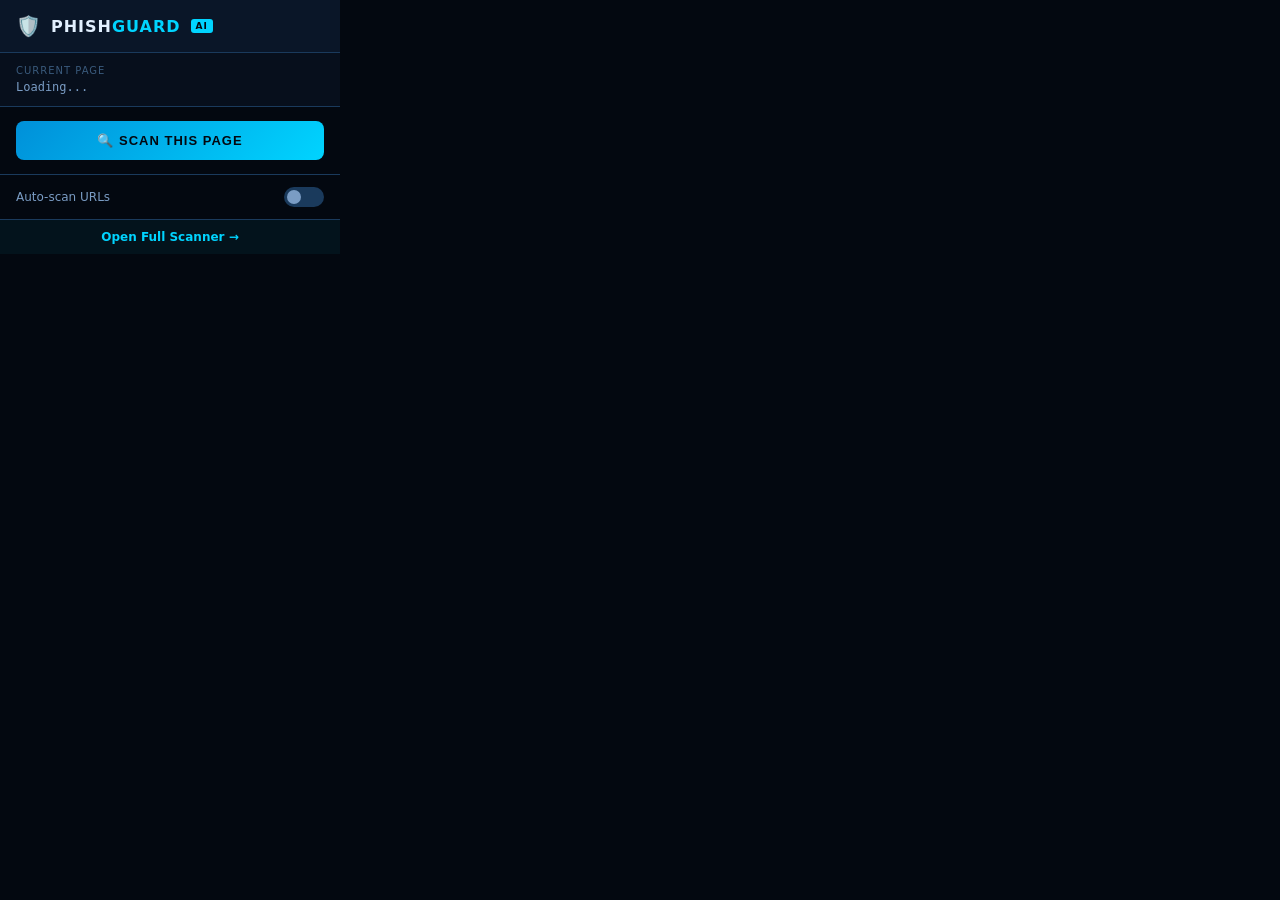
<file: phishguard-ai/chrome_extension/popup.html.html>
<!DOCTYPE html>
<html lang="en">
<head>
<meta charset="UTF-8">
<meta name="viewport" content="width=device-width, initial-scale=1.0">
<title>PhishGuard AI</title>
<style>
  * { box-sizing: border-box; margin: 0; padding: 0; }
  body {
    width: 340px; min-height: 400px;
    background: #030810; color: #e2f0ff;
    font-family: 'Segoe UI', system-ui, sans-serif;
  }
  .header {
    background: #0a1628; border-bottom: 1px solid #1a3a5c;
    padding: 14px 16px; display: flex; align-items: center; gap: 10px;
  }
  .header h1 { font-size: 16px; font-weight: 800; letter-spacing: 1px; }
  .header h1 span { color: #00d4ff; }
  .ai-badge {
    background: #00d4ff; color: #030810;
    font-size: 9px; font-weight: 900;
    padding: 2px 5px; border-radius: 3px; letter-spacing: 1px;
  }
  .current-url {
    padding: 12px 16px;
    background: #070f1c; border-bottom: 1px solid #1a3a5c;
  }
  .url-label { font-size: 10px; color: #3a5a7c; letter-spacing: 1px; text-transform: uppercase; margin-bottom: 4px; }
  .url-text { font-size: 12px; color: #7a9cc4; font-family: monospace; word-break: break-all; max-height: 40px; overflow: hidden; }
  .scan-section { padding: 14px 16px; }
  .scan-btn {
    width: 100%; padding: 12px;
    background: linear-gradient(135deg, #0090d9, #00d4ff);
    border: none; border-radius: 8px;
    color: #030810; font-size: 13px; font-weight: 800;
    letter-spacing: 1px; cursor: pointer; transition: all 0.2s;
  }
  .scan-btn:hover { transform: translateY(-1px); }
  .scan-btn:disabled { opacity: 0.6; cursor: not-allowed; }
  .result-section { padding: 0 16px 16px; display: none; }
  .risk-display {
    background: #0a1628; border-radius: 10px;
    padding: 16px; border: 1px solid #1a3a5c;
  }
  .risk-top { display: flex; justify-content: space-between; align-items: center; margin-bottom: 12px; }
  .risk-badge { font-size: 16px; font-weight: 800; }
  .risk-badge.safe { color: #00ff88; }
  .risk-badge.suspicious { color: #ffd60a; }
  .risk-badge.dangerous { color: #ff3358; }
  .risk-number { font-family: monospace; font-size: 32px; font-weight: 700; }
  .risk-bar { height: 6px; background: rgba(255,255,255,0.08); border-radius: 3px; overflow: hidden; margin-bottom: 10px; }
  .risk-fill { height: 100%; border-radius: 3px; transition: width 0.8s ease; }
  .risk-fill.safe { background: linear-gradient(90deg, #00ff8840, #00ff88); }
  .risk-fill.suspicious { background: linear-gradient(90deg, #ffd60a40, #ffd60a); }
  .risk-fill.dangerous { background: linear-gradient(90deg, #ff335840, #ff3358); }
  .rules { margin-top: 10px; max-height: 80px; overflow-y: auto; }
  .rule { font-size: 11px; color: #7a9cc4; padding: 3px 0; border-bottom: 1px solid #1a3a5c1a; }
  .rule::before { content: '⚡ '; }
  .actions { display: flex; gap: 8px; margin-top: 10px; }
  .action-btn {
    flex: 1; padding: 8px; font-size: 11px; font-weight: 600;
    border-radius: 6px; cursor: pointer; border: none;
    transition: all 0.2s;
  }
  .action-btn.block { background: rgba(255,51,88,0.15); color: #ff3358; border: 1px solid rgba(255,51,88,0.3); }
  .action-btn.open { background: rgba(0,212,255,0.1); color: #00d4ff; border: 1px solid rgba(0,212,255,0.25); }
  .loading { text-align: center; padding: 20px; color: #3a5a7c; font-size: 12px; }
  .auto-scan-toggle { display: flex; align-items: center; justify-content: space-between; padding: 12px 16px; border-top: 1px solid #1a3a5c; }
  .toggle-label { font-size: 12px; color: #7a9cc4; }
  .toggle { position: relative; display: inline-block; width: 40px; height: 20px; }
  .toggle input { opacity: 0; width: 0; height: 0; }
  .slider {
    position: absolute; cursor: pointer; inset: 0;
    background: #1a3a5c; border-radius: 20px; transition: 0.3s;
  }
  .slider:before {
    content: ""; position: absolute;
    height: 14px; width: 14px;
    left: 3px; bottom: 3px;
    background: #7a9cc4; border-radius: 50%; transition: 0.3s;
  }
  input:checked + .slider { background: #00d4ff30; }
  input:checked + .slider:before { transform: translateX(20px); background: #00d4ff; }
  .view-full-btn {
    display: block; text-align: center; padding: 10px;
    background: rgba(0,212,255,0.05); border-top: 1px solid #1a3a5c;
    color: #00d4ff; text-decoration: none; font-size: 12px; font-weight: 600;
  }
  .view-full-btn:hover { background: rgba(0,212,255,0.1); }
</style>
</head>
<body>

<div class="header">
  <span style="font-size:20px">🛡️</span>
  <h1>PHISH<span>GUARD</span></h1>
  <span class="ai-badge">AI</span>
</div>

<div class="current-url">
  <div class="url-label">Current Page</div>
  <div class="url-text" id="currentUrl">Loading...</div>
</div>

<div class="scan-section">
  <button class="scan-btn" id="scanBtn" onclick="scanCurrentPage()">
    🔍 SCAN THIS PAGE
  </button>
</div>

<div class="result-section" id="resultSection">
  <div class="risk-display">
    <div class="risk-top">
      <span class="risk-badge" id="riskBadge">Unknown</span>
      <span class="risk-number" id="riskNum">0</span>
    </div>
    <div class="risk-bar"><div class="risk-fill" id="riskFill"></div></div>
    <div class="rules" id="rulesList"></div>
    <div class="actions" id="actionBtns"></div>
  </div>
</div>

<div id="loadingSection" class="loading" style="display:none">
  <div>⏳ Scanning with AI...</div>
</div>

<div class="auto-scan-toggle">
  <span class="toggle-label">Auto-scan URLs</span>
  <label class="toggle">
    <input type="checkbox" id="autoScanToggle" onchange="toggleAutoScan()">
    <span class="slider"></span>
  </label>
</div>

<a href="http://localhost:5000" target="_blank" class="view-full-btn">
  Open Full Scanner →
</a>

<script src="popup.js"></script>
</body>
</html>
</file>
